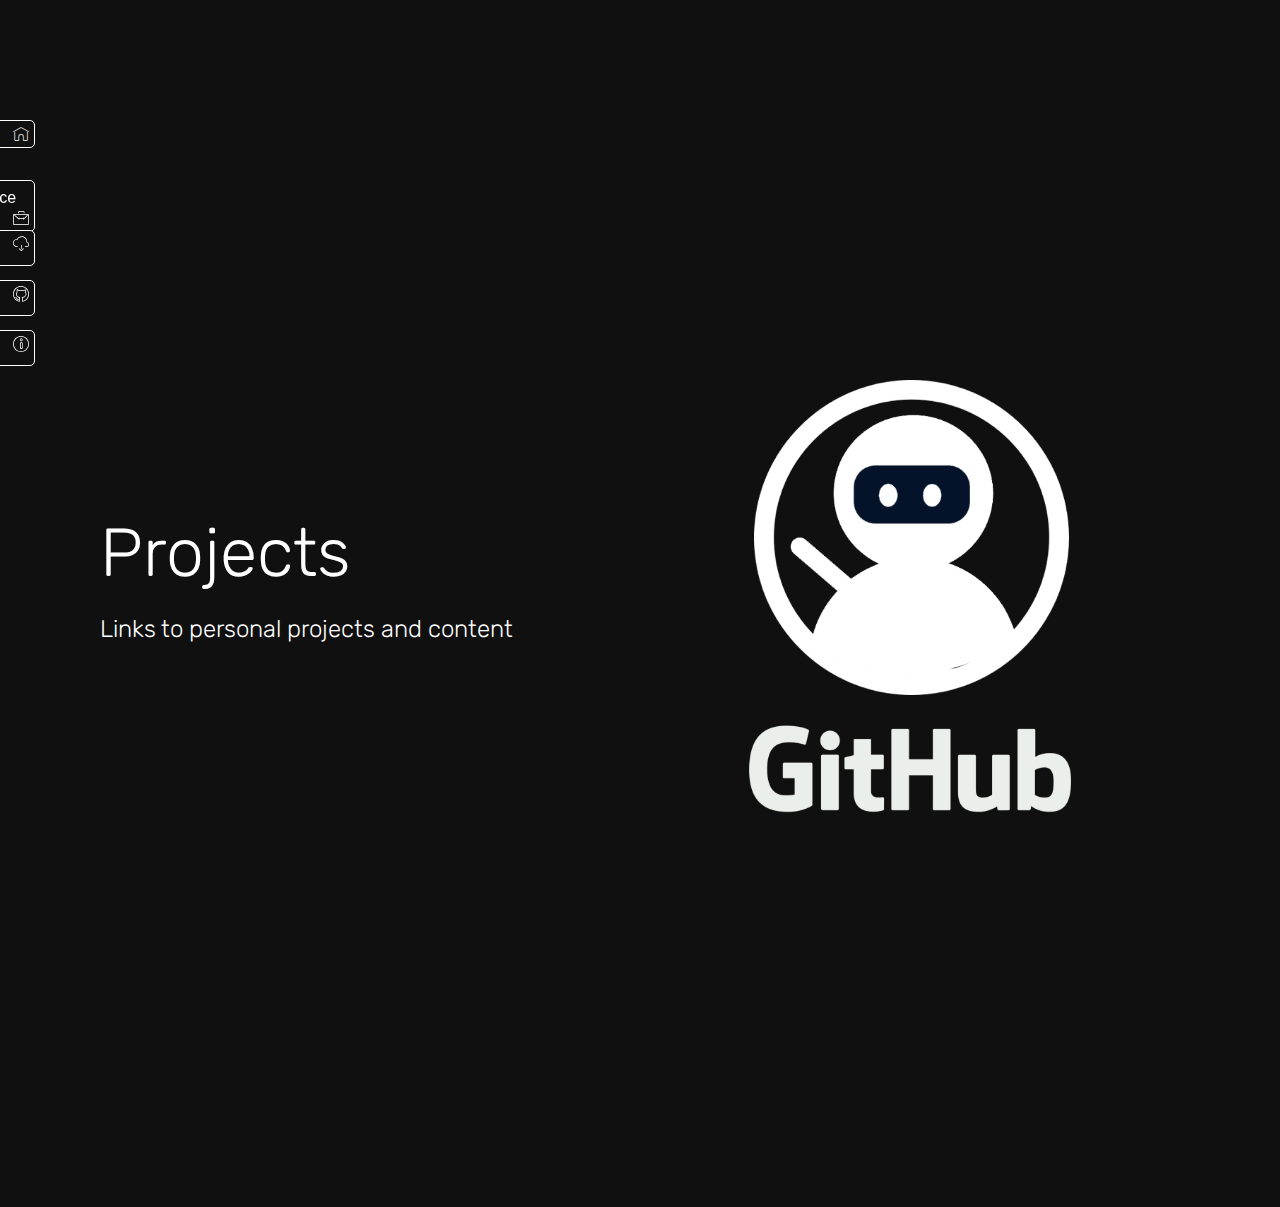
<file: index.html>
<!DOCTYPE html>
<html>
<head>
  <!-- Site made with Mobirise Website Builder v4.12.0, https://mobirise.com -->
  <meta charset="UTF-8">
  <meta http-equiv="X-UA-Compatible" content="IE=edge">
  <meta name="generator" content="Mobirise v4.12.0, mobirise.com">
  <meta name="viewport" content="width=device-width, initial-scale=1, minimum-scale=1">
  <link rel="shortcut icon" href="assets/images/logo4.png" type="image/x-icon">
  <meta name="description" content="">
  
  <title>Home</title>
  <link rel="stylesheet" href="assets/web/assets/mobirise-icons/mobirise-icons.css">
  <link rel="stylesheet" href="assets/bootstrap/css/bootstrap.min.css">
  <link rel="stylesheet" href="assets/bootstrap/css/bootstrap-grid.min.css">
  <link rel="stylesheet" href="assets/bootstrap/css/bootstrap-reboot.min.css">
  <link rel="stylesheet" href="assets/tether/tether.min.css">
  <link rel="stylesheet" href="assets/theme/css/style.css">
  <link rel="preload" as="style" href="assets/mobirise/css/mbr-additional.css"><link rel="stylesheet" href="assets/mobirise/css/mbr-additional.css" type="text/css">
  
  
  
</head>
<body>
  <section class="mbr-section" id="witsec-custom-html-block-2" data-rv-view="50" style="background-color: rgb(16, 16, 16);">
 
 <div class="witsec-custom-html-container elements-content" style="padding-top: 0rem; padding-bottom: 0rem;">
     
    <div class="mbr-section__container block" style="width: 100%;">	
	
	
	<meta name="viewport" content="width=device-width, initial-scale=1">
	<style>


			
	#mySidenav a {
	  position: absolute;
	  left: -70px;
	  transition: 0.3s;
	  padding: 5px;
	  width: 105px;
	  text-decoration: none;
	  font-family: arial;
	  font-size: 16px;
	  color: white;
	  border-radius: 0 5px 5px 0;
	  float: right;
		align-content: right;
	}

	#mySidenav a:hover {
	  left: 0;

	}

	#home {
	  top: 120px;
	  background-color: #101010;
	  border-style: solid;
		border-width: 1px;


	}

	#requests {
	  top: 180px;
	  background-color: #101010;
		border-style: solid;
			border-width: 1px;


	  
	}

	#download {
	  top: 230px;
	  background-color: #101010;
		border-style: solid;
			border-width: 1px;


	}

	#about {
	  top: 330px;
	  background-color: #101010;
		border-style: solid;
			border-width: 1px;
	}
	#schedule {
	  top: 280px;
	  background-color: #101010;
		border-style: solid;
			border-width: 1px;
	}

	#logo {
	  top: 260px;
	  width:250px;
		border-style: solid;
			border-width: 1px;}
			
	</style>


	<div id="mySidenav" class="sidenav">

	  <a href="https://www.pknw1.com" target="content" id="home"><span class="mbr-iconfont mbri-home" style="float:right"> </span></a>
	  <a href="https://requests.pknw1.co.uk" target="content" id="requests">Experience<span class="mbr-iconfont mbri-briefcase" style="float:right"></span></a>
	  <a href="https://download.pknw1.co.uk/files/" target="content" id="download">History<span class="mbr-iconfont mbri-download" style="float:right"></span> </a>
	  <a href="javascript:OpenModal('providers')" id="schedule">Projects<span class="mbr-iconfont mbri-github" style="float:right"></span> </a>
	  <a href="https://www.pknw1.com/about.html" target="content" id="about">About<span class="mbr-iconfont mbri-info" style="float:right"></span> </a>

	  <div class="mbr-section__container block" style="width: 100%;"><iframe src="https://pknw1.github.io/home.html" frameborder="0" scrolling="auto" style="width: 100%; height: 1200px" name="content"></iframe></div>

	</div>

	<div style="margin-left:0px">
	</div>
	   

</div>
 </div>

</section>


  <section class="engine"><a href="https://mobirise.info/q">responsive site templates</a></section><script src="assets/web/assets/jquery/jquery.min.js"></script>
  <script src="assets/popper/popper.min.js"></script>
  <script src="assets/bootstrap/js/bootstrap.min.js"></script>
  <script src="assets/tether/tether.min.js"></script>
  <script src="assets/smoothscroll/smooth-scroll.js"></script>
  <script src="assets/theme/js/script.js"></script>
  <script src="assets/witsec-mailform/witsec-mailform.js"></script>
  
  
</body>
</html>
</file>
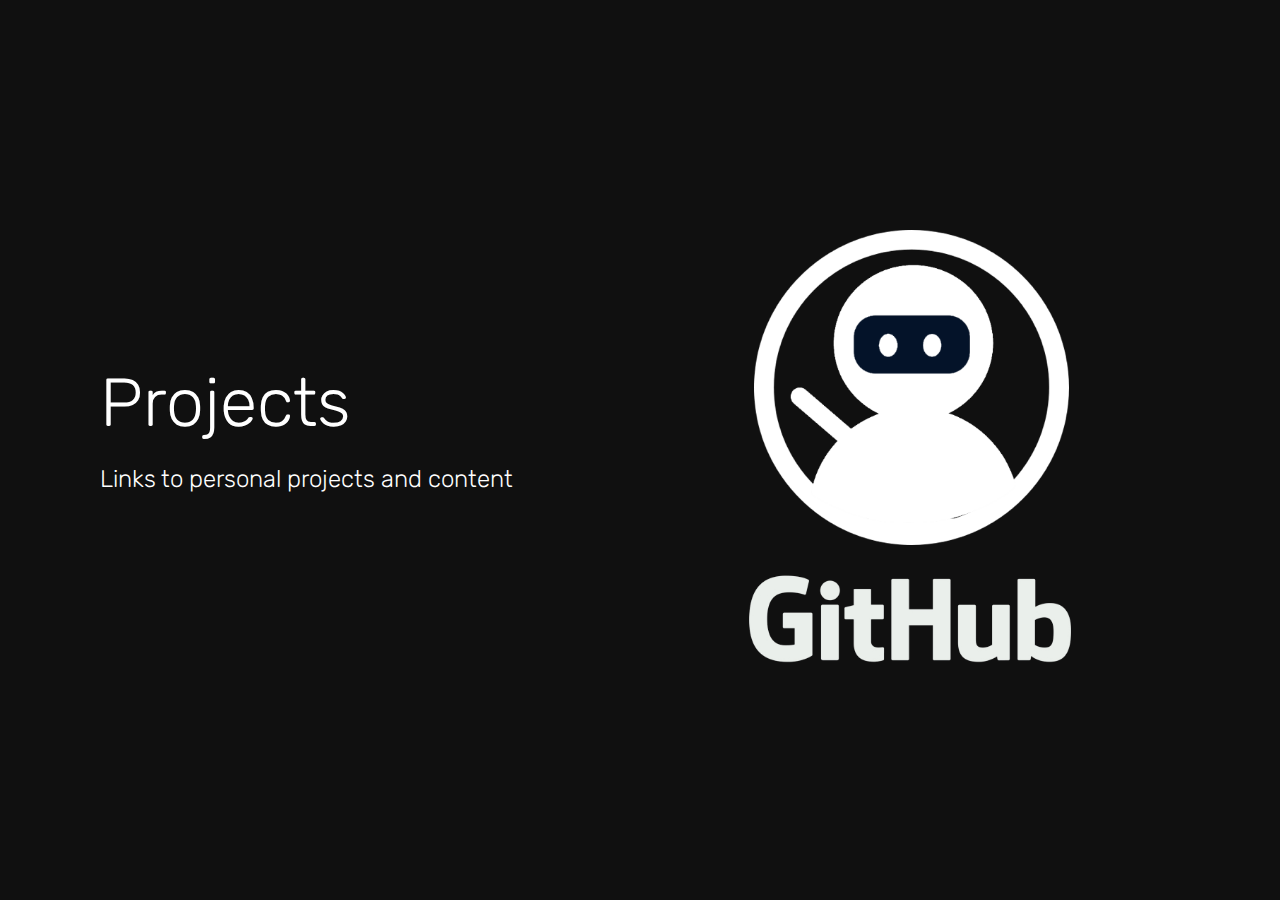
<file: home.html>
<!DOCTYPE html>
<html>
<head>
  <!-- Site made with Mobirise Website Builder v4.12.0, https://mobirise.com -->
  <meta charset="UTF-8">
  <meta http-equiv="X-UA-Compatible" content="IE=edge">
  <meta name="generator" content="Mobirise v4.12.0, mobirise.com">
  <meta name="viewport" content="width=device-width, initial-scale=1, minimum-scale=1">
  <link rel="shortcut icon" href="assets/images/logo4.png" type="image/x-icon">
  <meta name="description" content="">
  
  <title>Home</title>
  <link rel="stylesheet" href="assets/bootstrap/css/bootstrap.min.css">
  <link rel="stylesheet" href="assets/bootstrap/css/bootstrap-grid.min.css">
  <link rel="stylesheet" href="assets/bootstrap/css/bootstrap-reboot.min.css">
  <link rel="stylesheet" href="assets/tether/tether.min.css">
  <link rel="stylesheet" href="assets/theme/css/style.css">
  <link rel="preload" as="style" href="assets/mobirise/css/mbr-additional.css"><link rel="stylesheet" href="assets/mobirise/css/mbr-additional.css" type="text/css">
  
  
  
</head>
<body>
  <section class="cid-rTbEvu74gt mbr-fullscreen" id="design-block-3">
 
    
 
    
    <div class="container">
        <div class="media-container-row d-flex align-items-center">
            <div class="mbr-white col-12 col-lg-6 text-center text-lg-left py-5">
                <h1 class="mbr-section-title pb-2 mbr-fonts-style display-1">Projects<br></h1>
                <p class="mbr-text pb-4 mbr-fonts-style wrapper display-5">
                    Links to personal projects and content</p>
                
            </div>
            <div class="col-8 col-lg-5 mx-auto py-5">
                <img src="assets/images/ninja-1.png" class="img-fluid" alt="" title="">
            </div>
        </div>
    </div>
    
</section>


  <section class="engine"><a href="https://mobirise.info/v">html templates</a></section><script src="assets/web/assets/jquery/jquery.min.js"></script>
  <script src="assets/popper/popper.min.js"></script>
  <script src="assets/bootstrap/js/bootstrap.min.js"></script>
  <script src="assets/tether/tether.min.js"></script>
  <script src="assets/smoothscroll/smooth-scroll.js"></script>
  <script src="assets/theme/js/script.js"></script>
  <script src="assets/witsec-mailform/witsec-mailform.js"></script>
  
  
</body>
</html>
</file>
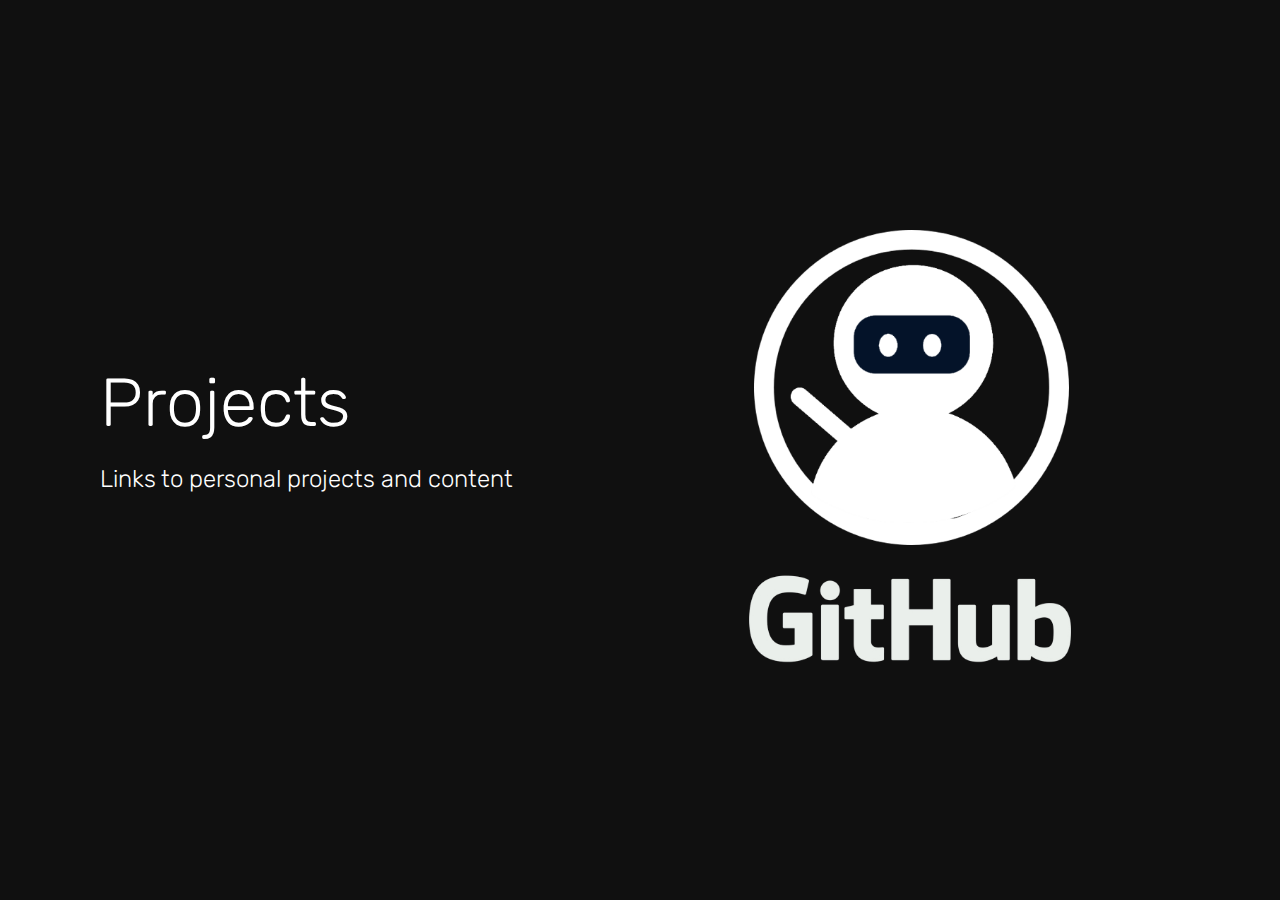
<file: Intro.html>
<!DOCTYPE html>
<html>
<head>
  <!-- Site made with Mobirise Website Builder v4.12.0, https://mobirise.com -->
  <meta charset="UTF-8">
  <meta http-equiv="X-UA-Compatible" content="IE=edge">
  <meta name="generator" content="Mobirise v4.12.0, mobirise.com">
  <meta name="viewport" content="width=device-width, initial-scale=1, minimum-scale=1">
  <link rel="shortcut icon" href="assets/images/logo4.png" type="image/x-icon">
  <meta name="description" content="">
  
  <title>Intro</title>
  <link rel="stylesheet" href="assets/bootstrap/css/bootstrap.min.css">
  <link rel="stylesheet" href="assets/bootstrap/css/bootstrap-grid.min.css">
  <link rel="stylesheet" href="assets/bootstrap/css/bootstrap-reboot.min.css">
  <link rel="stylesheet" href="assets/tether/tether.min.css">
  <link rel="stylesheet" href="assets/theme/css/style.css">
  <link rel="preload" as="style" href="assets/mobirise/css/mbr-additional.css"><link rel="stylesheet" href="assets/mobirise/css/mbr-additional.css" type="text/css">
  
  
  
</head>
<body>
  <section class="cid-rTbz1j8v3A mbr-fullscreen" id="design-block-1">
 
    
 
    
    <div class="container">
        <div class="media-container-row d-flex align-items-center">
            <div class="mbr-white col-12 col-lg-6 text-center text-lg-left py-5">
                <h1 class="mbr-section-title pb-2 mbr-fonts-style display-1">Projects<br></h1>
                <p class="mbr-text pb-4 mbr-fonts-style wrapper display-5">
                    Links to personal projects and content</p>
                
            </div>
            <div class="col-8 col-lg-5 mx-auto py-5">
                <img src="assets/images/ninja-1.png" class="img-fluid" alt="" title="">
            </div>
        </div>
    </div>
    
</section>


  <section class="engine"><a href="https://mobirise.info/s">bootstrap theme</a></section><script src="assets/web/assets/jquery/jquery.min.js"></script>
  <script src="assets/popper/popper.min.js"></script>
  <script src="assets/bootstrap/js/bootstrap.min.js"></script>
  <script src="assets/tether/tether.min.js"></script>
  <script src="assets/smoothscroll/smooth-scroll.js"></script>
  <script src="assets/theme/js/script.js"></script>
  <script src="assets/witsec-mailform/witsec-mailform.js"></script>
  
  
</body>
</html>
</file>
<file: assets/web/assets/mobirise-icons/mobirise-icons.css>
@font-face {
  font-family: 'MobiriseIcons';
  src:  url('mobirise-icons.eot?spat4u');
  src:  url('mobirise-icons.eot?spat4u#iefix') format('embedded-opentype'),
    url('mobirise-icons.ttf?spat4u') format('truetype'),
    url('mobirise-icons.woff?spat4u') format('woff'),
    url('mobirise-icons.svg?spat4u#MobiriseIcons') format('svg');
  font-weight: normal;
  font-style: normal;
  font-display: swap;
}

[class^="mbri-"], [class*=" mbri-"] {
  /* use !important to prevent issues with browser extensions that change fonts */
  font-family: MobiriseIcons !important;
  speak: none;
  font-style: normal;
  font-weight: normal;
  font-variant: normal;
  text-transform: none;
  line-height: 1;

  /* Better Font Rendering =========== */
  -webkit-font-smoothing: antialiased;
  -moz-osx-font-smoothing: grayscale;
}

.mbri-add-submenu:before {
  content: "\e900";
}
.mbri-alert:before {
  content: "\e901";
}
.mbri-align-center:before {
  content: "\e902";
}
.mbri-align-justify:before {
  content: "\e903";
}
.mbri-align-left:before {
  content: "\e904";
}
.mbri-align-right:before {
  content: "\e905";
}
.mbri-android:before {
  content: "\e906";
}
.mbri-apple:before {
  content: "\e907";
}
.mbri-arrow-down:before {
  content: "\e908";
}
.mbri-arrow-next:before {
  content: "\e909";
}
.mbri-arrow-prev:before {
  content: "\e90a";
}
.mbri-arrow-up:before {
  content: "\e90b";
}
.mbri-bold:before {
  content: "\e90c";
}
.mbri-bookmark:before {
  content: "\e90d";
}
.mbri-bootstrap:before {
  content: "\e90e";
}
.mbri-briefcase:before {
  content: "\e90f";
}
.mbri-browse:before {
  content: "\e910";
}
.mbri-bulleted-list:before {
  content: "\e911";
}
.mbri-calendar:before {
  content: "\e912";
}
.mbri-camera:before {
  content: "\e913";
}
.mbri-cart-add:before {
  content: "\e914";
}
.mbri-cart-full:before {
  content: "\e915";
}
.mbri-cash:before {
  content: "\e916";
}
.mbri-change-style:before {
  content: "\e917";
}
.mbri-chat:before {
  content: "\e918";
}
.mbri-clock:before {
  content: "\e919";
}
.mbri-close:before {
  content: "\e91a";
}
.mbri-cloud:before {
  content: "\e91b";
}
.mbri-code:before {
  content: "\e91c";
}
.mbri-contact-form:before {
  content: "\e91d";
}
.mbri-credit-card:before {
  content: "\e91e";
}
.mbri-cursor-click:before {
  content: "\e91f";
}
.mbri-cust-feedback:before {
  content: "\e920";
}
.mbri-database:before {
  content: "\e921";
}
.mbri-delivery:before {
  content: "\e922";
}
.mbri-desktop:before {
  content: "\e923";
}
.mbri-devices:before {
  content: "\e924";
}
.mbri-down:before {
  content: "\e925";
}
.mbri-download:before {
  content: "\e989";
}
.mbri-drag-n-drop:before {
  content: "\e927";
}
.mbri-drag-n-drop2:before {
  content: "\e928";
}
.mbri-edit:before {
  content: "\e929";
}
.mbri-edit2:before {
  content: "\e92a";
}
.mbri-error:before {
  content: "\e92b";
}
.mbri-extension:before {
  content: "\e92c";
}
.mbri-features:before {
  content: "\e92d";
}
.mbri-file:before {
  content: "\e92e";
}
.mbri-flag:before {
  content: "\e92f";
}
.mbri-folder:before {
  content: "\e930";
}
.mbri-gift:before {
  content: "\e931";
}
.mbri-github:before {
  content: "\e932";
}
.mbri-globe:before {
  content: "\e933";
}
.mbri-globe-2:before {
  content: "\e934";
}
.mbri-growing-chart:before {
  content: "\e935";
}
.mbri-hearth:before {
  content: "\e936";
}
.mbri-help:before {
  content: "\e937";
}
.mbri-home:before {
  content: "\e938";
}
.mbri-hot-cup:before {
  content: "\e939";
}
.mbri-idea:before {
  content: "\e93a";
}
.mbri-image-gallery:before {
  content: "\e93b";
}
.mbri-image-slider:before {
  content: "\e93c";
}
.mbri-info:before {
  content: "\e93d";
}
.mbri-italic:before {
  content: "\e93e";
}
.mbri-key:before {
  content: "\e93f";
}
.mbri-laptop:before {
  content: "\e940";
}
.mbri-layers:before {
  content: "\e941";
}
.mbri-left-right:before {
  content: "\e942";
}
.mbri-left:before {
  content: "\e943";
}
.mbri-letter:before {
  content: "\e944";
}
.mbri-like:before {
  content: "\e945";
}
.mbri-link:before {
  content: "\e946";
}
.mbri-lock:before {
  content: "\e947";
}
.mbri-login:before {
  content: "\e948";
}
.mbri-logout:before {
  content: "\e949";
}
.mbri-magic-stick:before {
  content: "\e94a";
}
.mbri-map-pin:before {
  content: "\e94b";
}
.mbri-menu:before {
  content: "\e94c";
}
.mbri-mobile:before {
  content: "\e94d";
}
.mbri-mobile2:before {
  content: "\e94e";
}
.mbri-mobirise:before {
  content: "\e94f";
}
.mbri-more-horizontal:before {
  content: "\e950";
}
.mbri-more-vertical:before {
  content: "\e951";
}
.mbri-music:before {
  content: "\e952";
}
.mbri-new-file:before {
  content: "\e953";
}
.mbri-numbered-list:before {
  content: "\e954";
}
.mbri-opened-folder:before {
  content: "\e955";
}
.mbri-pages:before {
  content: "\e956";
}
.mbri-paper-plane:before {
  content: "\e957";
}
.mbri-paperclip:before {
  content: "\e958";
}
.mbri-photo:before {
  content: "\e959";
}
.mbri-photos:before {
  content: "\e95a";
}
.mbri-pin:before {
  content: "\e95b";
}
.mbri-play:before {
  content: "\e95c";
}
.mbri-plus:before {
  content: "\e95d";
}
.mbri-preview:before {
  content: "\e95e";
}
.mbri-print:before {
  content: "\e95f";
}
.mbri-protect:before {
  content: "\e960";
}
.mbri-question:before {
  content: "\e961";
}
.mbri-quote-left:before {
  content: "\e962";
}
.mbri-quote-right:before {
  content: "\e963";
}
.mbri-refresh:before {
  content: "\e964";
}
.mbri-responsive:before {
  content: "\e965";
}
.mbri-right:before {
  content: "\e966";
}
.mbri-rocket:before {
  content: "\e967";
}
.mbri-sad-face:before {
  content: "\e968";
}
.mbri-sale:before {
  content: "\e969";
}
.mbri-save:before {
  content: "\e96a";
}
.mbri-search:before {
  content: "\e96b";
}
.mbri-setting:before {
  content: "\e96c";
}
.mbri-setting2:before {
  content: "\e96d";
}
.mbri-setting3:before {
  content: "\e96e";
}
.mbri-share:before {
  content: "\e96f";
}
.mbri-shopping-bag:before {
  content: "\e970";
}
.mbri-shopping-basket:before {
  content: "\e971";
}
.mbri-shopping-cart:before {
  content: "\e972";
}
.mbri-sites:before {
  content: "\e973";
}
.mbri-smile-face:before {
  content: "\e974";
}
.mbri-speed:before {
  content: "\e975";
}
.mbri-star:before {
  content: "\e976";
}
.mbri-success:before {
  content: "\e977";
}
.mbri-sun:before {
  content: "\e978";
}
.mbri-sun2:before {
  content: "\e979";
}
.mbri-tablet:before {
  content: "\e97a";
}
.mbri-tablet-vertical:before {
  content: "\e97b";
}
.mbri-target:before {
  content: "\e97c";
}
.mbri-timer:before {
  content: "\e97d";
}
.mbri-to-ftp:before {
  content: "\e97e";
}
.mbri-to-local-drive:before {
  content: "\e97f";
}
.mbri-touch-swipe:before {
  content: "\e980";
}
.mbri-touch:before {
  content: "\e981";
}
.mbri-trash:before {
  content: "\e982";
}
.mbri-underline:before {
  content: "\e983";
}
.mbri-unlink:before {
  content: "\e984";
}
.mbri-unlock:before {
  content: "\e985";
}
.mbri-up-down:before {
  content: "\e986";
}
.mbri-up:before {
  content: "\e987";
}
.mbri-update:before {
  content: "\e988";
}
.mbri-upload:before {
 content: "\e926"; 
}
.mbri-user:before {
  content: "\e98a";
}
.mbri-user2:before {
  content: "\e98b";
}
.mbri-users:before {
  content: "\e98c";
}
.mbri-video:before {
  content: "\e98d";
}
.mbri-video-play:before {
  content: "\e98e";
}
.mbri-watch:before {
  content: "\e98f";
}
.mbri-website-theme:before {
  content: "\e990";
}
.mbri-wifi:before {
  content: "\e991";
}
.mbri-windows:before {
  content: "\e992";
}
.mbri-zoom-out:before {
  content: "\e993";
}
.mbri-redo:before {
  content: "\e994";
}
.mbri-undo:before {
  content: "\e995";
}
</file>
<file: assets/theme/css/style.css>
/*!
 * Mobirise v4 theme (https://mobirise.com/)
 * Copyright 2017 Mobirise
 */
section {
  background-color: #eeeeee; }

body {
  font-style: normal;
  line-height: 1.5; }

section,
.container,
.container-fluid {
  position: relative;
  word-wrap: break-word; }

a.mbr-iconfont:hover {
  text-decoration: none; }

.article .lead p,
.article .lead ul,
.article .lead ol,
.article .lead pre,
.article .lead blockquote {
  margin-bottom: 0; }

ul,
ol,
pre,
blockquote {
  margin-bottom: 2.3125rem; }

pre {
  background: #f4f4f4;
  padding: 10px 24px;
  white-space: pre-wrap; }

.inactive {
  -webkit-user-select: none;
  -moz-user-select: none;
  -ms-user-select: none;
  user-select: none;
  pointer-events: none;
  -webkit-user-drag: none;
  user-drag: none; }

.mbr-section__comments .row {
  justify-content: center;
  -webkit-justify-content: center; }

a {
  font-style: normal;
  font-weight: 400;
  cursor: pointer; }
  a, a:hover {
    text-decoration: none; }

figure {
  margin-bottom: 0; }

body {
  color: #232323; }

h1,
h2,
h3,
h4,
h5,
h6,
.h1,
.h2,
.h3,
.h4,
.h5,
.h6,
.display-1,
.display-2,
.display-3,
.display-4 {
  line-height: 1;
  word-break: break-word;
  word-wrap: break-word; }

.mbr-section-title {
  font-style: normal;
  line-height: 1.2; }

.mbr-section-subtitle {
  line-height: 1.3; }

.mbr-text {
  font-style: normal;
  line-height: 1.6; }

b,
strong {
  font-weight: bold; }

blockquote {
  padding: 10px 0 10px 20px;
  position: relative;
  border-left: 2px solid;
  border-color: #ff3366; }

input:-webkit-autofill, input:-webkit-autofill:hover, input:-webkit-autofill:focus, input:-webkit-autofill:active {
  transition-delay: 9999s;
  transition-property: background-color, color; }

textarea[type='hidden'] {
  display: none; }

body {
  position: relative; }

section {
  background-position: 50% 50%;
  background-repeat: no-repeat;
  background-size: cover; }
  section .mbr-background-video,
  section .mbr-background-video-preview {
    position: absolute;
    bottom: 0;
    left: 0;
    right: 0;
    top: 0; }

.hidden {
  visibility: hidden; }

.mbr-z-index20 {
  z-index: 20; }

/*! Base colors */
.mbr-white {
  color: #ffffff; }

.mbr-black {
  color: #000000; }

.mbr-bg-white {
  background-color: #ffffff; }

.mbr-bg-black {
  background-color: #000000; }

/*! Text-aligns */
.align-left {
  text-align: left; }

.align-center {
  text-align: center; }

.align-right {
  text-align: right; }

@media (max-width: 767px) {
  .align-left,
  .align-center,
  .align-right,
  .mbr-section-btn,
  .mbr-section-title {
    text-align: center; } }
/*! Font-weight  */
.mbr-light {
  font-weight: 300; }

.mbr-regular {
  font-weight: 400; }

.mbr-semibold {
  font-weight: 500; }

.mbr-bold {
  font-weight: 700; }

/*! Media  */
.media-size-item {
  -webkit-flex: 1 1 auto;
  -moz-flex: 1 1 auto;
  -ms-flex: 1 1 auto;
  -o-flex: 1 1 auto;
  flex: 1 1 auto; }

.media-content {
  -webkit-flex-basis: 100%;
  flex-basis: 100%; }

.media-container-row {
  display: -ms-flexbox;
  display: -webkit-flex;
  display: flex;
  -webkit-flex-direction: row;
  -ms-flex-direction: row;
  flex-direction: row;
  -webkit-flex-wrap: wrap;
  -ms-flex-wrap: wrap;
  flex-wrap: wrap;
  -webkit-justify-content: center;
  -ms-flex-pack: center;
  justify-content: center;
  -webkit-align-content: center;
  -ms-flex-line-pack: center;
  align-content: center;
  -webkit-align-items: start;
  -ms-flex-align: start;
  align-items: start; }
  .media-container-row .media-size-item {
    width: 400px; }

.media-container-column {
  display: -ms-flexbox;
  display: -webkit-flex;
  display: flex;
  -webkit-flex-direction: column;
  -ms-flex-direction: column;
  flex-direction: column;
  -webkit-flex-wrap: wrap;
  -ms-flex-wrap: wrap;
  flex-wrap: wrap;
  -webkit-justify-content: center;
  -ms-flex-pack: center;
  justify-content: center;
  -webkit-align-content: center;
  -ms-flex-line-pack: center;
  align-content: center;
  -webkit-align-items: stretch;
  -ms-flex-align: stretch;
  align-items: stretch; }
  .media-container-column > * {
    width: 100%; }

@media (min-width: 992px) {
  .media-container-row {
    -webkit-flex-wrap: nowrap;
    -ms-flex-wrap: nowrap;
    flex-wrap: nowrap; } }
figure {
  overflow: hidden; }

figure[mbr-media-size] {
  transition: width 0.1s; }

.mbr-figure img,
.mbr-figure iframe {
  display: block;
  width: 100%; }

.card {
  background-color: transparent;
  border: none; }

.card-box {
  width: 100%; }

.card-img {
  text-align: center;
  flex-shrink: 0;
  -webkit-flex-shrink: 0; }

.media {
  max-width: 100%;
  margin: 0 auto; }

.mbr-figure {
  -ms-flex-item-align: center;
  -ms-grid-row-align: center;
  -webkit-align-self: center;
  align-self: center; }

.media-container > div {
  max-width: 100%; }

.mbr-figure img,
.card-img img {
  width: 100%; }

@media (max-width: 991px) {
  .media-size-item {
    width: auto !important; }

  .media {
    width: auto; }

  .mbr-figure {
    width: 100% !important; } }
/*! Buttons */
.btn {
  font-weight: 500;
  border-width: 2px;
  font-style: normal;
  letter-spacing: 1px;
  margin: .4rem .8rem;
  white-space: normal;
  -webkit-transition: all .3s ease-in-out;
  -moz-transition: all .3s ease-in-out;
  transition: all .3s ease-in-out;
  display: inline-flex;
  align-items: center;
  justify-content: center;
  word-break: break-word;
  -webkit-align-items: center;
  -webkit-justify-content: center;
  display: -webkit-inline-flex; }

.btn-sm {
  font-weight: 500;
  letter-spacing: 1px;
  -webkit-transition: all .3s ease-in-out;
  -moz-transition: all .3s ease-in-out;
  transition: all .3s ease-in-out; }

.btn-md {
  font-weight: 500;
  letter-spacing: 1px;
  margin: .4rem .8rem !important;
  -webkit-transition: all .3s ease-in-out;
  -moz-transition: all .3s ease-in-out;
  transition: all .3s ease-in-out; }

.btn-lg {
  font-weight: 500;
  letter-spacing: 1px;
  margin: .4rem .8rem !important;
  -webkit-transition: all .3s ease-in-out;
  -moz-transition: all .3s ease-in-out;
  transition: all .3s ease-in-out; }

.mbr-section-btn {
  margin-left: -0.25rem;
  margin-right: -0.25rem;
  font-size: 0; }

nav .mbr-section-btn {
  margin-left: 0rem;
  margin-right: 0rem; }

.btn-form {
  border-radius: 0; }
  .btn-form:hover {
    cursor: pointer; }

/*! Btn icon margin */
.btn .mbr-iconfont,
.btn.btn-sm .mbr-iconfont {
  cursor: pointer;
  margin-right: 0.5rem; }

.btn.btn-md .mbr-iconfont,
.btn.btn-md .mbr-iconfont {
  margin-right: 0.8rem; }

.mbr-regular {
  font-weight: 400; }

.mbr-semibold {
  font-weight: 500; }

.mbr-bold {
  font-weight: 700; }

[type='submit'] {
  -webkit-appearance: none; }

/*! Full-screen */
.mbr-fullscreen .mbr-overlay {
  min-height: 100vh; }

.mbr-fullscreen {
  display: flex;
  display: -webkit-flex;
  display: -moz-flex;
  display: -ms-flex;
  display: -o-flex;
  align-items: center;
  -webkit-align-items: center;
  min-height: 100vh;
  padding-top: 3rem;
  padding-bottom: 3rem; }

/*! Map */
.map {
  height: 25rem;
  position: relative; }
  .map iframe {
    width: 100%;
    height: 100%; }

.mbr-overlay {
  background-color: #000;
  bottom: 0;
  left: 0;
  opacity: .5;
  position: absolute;
  right: 0;
  top: 0;
  z-index: 0;
  pointer-events: none; }

/* Form */
blockquote {
  font-style: italic;
  padding: 10px 0 10px 20px;
  font-size: 1.09rem;
  position: relative;
  border-width: 3px; }

.form-control {
  background-color: #f5f5f5;
  box-shadow: none;
  color: #565656;
  line-height: 1.43;
  min-height: 3.5em;
  padding: 1.07em .5em; }
  .form-control, .form-control:focus {
    border: 1px solid #e8e8e8; }
  .form-active .form-control:invalid {
    border-color: red; }

.form-control-label {
  position: relative;
  cursor: pointer;
  margin-bottom: .357em;
  padding: 0; }

.alert {
  color: #ffffff;
  border-radius: 0;
  border: 0;
  font-size: .875rem;
  line-height: 1.5;
  margin-bottom: 1.875rem;
  padding: 1.25rem;
  position: relative; }
  .alert.alert-form::after {
    background-color: inherit;
    bottom: -7px;
    content: "";
    display: block;
    height: 14px;
    left: 50%;
    margin-left: -7px;
    position: absolute;
    transform: rotate(45deg);
    width: 14px;
    -webkit-transform: rotate(45deg); }

.form-asterisk {
  font-family: initial;
  position: absolute;
  top: -2px;
  font-weight: normal; }

/*! Scroll to top arrow */
#scrollToTop a i:before {
  content: '';
  position: absolute;
  height: 40%;
  top: 25%;
  background: #fff;
  width: 2px;
  left: calc(50% - 1px); }
#scrollToTop a i:after {
  content: '';
  position: absolute;
  display: block;
  border-top: 2px solid #fff;
  border-right: 2px solid #fff;
  width: 40%;
  height: 40%;
  left: 30%;
  bottom: 30%;
  transform: rotate(135deg);
  -webkit-transform: rotate(135deg); }

.mbr-arrow-up {
  bottom: 25px;
  right: 90px;
  position: fixed;
  text-align: right;
  z-index: 5000;
  color: #ffffff;
  font-size: 32px;
  transform: rotate(180deg);
  -webkit-transform: rotate(180deg); }

.mbr-arrow-up a {
  background: rgba(0, 0, 0, 0.2);
  border-radius: 3px;
  color: #fff;
  display: inline-block;
  height: 60px;
  width: 60px;
  outline-style: none !important;
  position: relative;
  text-decoration: none;
  transition: all 0.3s ease-in-out;
  cursor: pointer;
  text-align: center; }
  .mbr-arrow-up a:hover {
    background-color: rgba(0, 0, 0, 0.4); }
  .mbr-arrow-up a i {
    line-height: 60px; }

.mbr-arrow-up-icon {
  display: block;
  color: #fff; }

.mbr-arrow-up-icon::before {
  content: '\203a';
  display: inline-block;
  font-family: serif;
  font-size: 32px;
  line-height: 1;
  font-style: normal;
  position: relative;
  top: 6px;
  left: -4px;
  -webkit-transform: rotate(-90deg);
  transform: rotate(-90deg); }

/*! Arrow Down */
.mbr-arrow {
  position: absolute;
  bottom: 45px;
  left: 50%;
  width: 60px;
  height: 60px;
  cursor: pointer;
  background-color: rgba(80, 80, 80, 0.5);
  border-radius: 50%;
  -webkit-transform: translateX(-50%);
  transform: translateX(-50%); }
  .mbr-arrow > a {
    display: inline-block;
    text-decoration: none;
    outline-style: none;
    -webkit-animation: arrowdown 1.7s ease-in-out infinite;
    animation: arrowdown 1.7s ease-in-out infinite; }
    .mbr-arrow > a > i {
      position: absolute;
      top: -2px;
      left: 15px;
      font-size: 2rem; }

@keyframes arrowdown {
  0% {
    transform: translateY(0px);
    -webkit-transform: translateY(0px); }
  50% {
    transform: translateY(-5px);
    -webkit-transform: translateY(-5px); }
  100% {
    transform: translateY(0px);
    -webkit-transform: translateY(0px); } }
@-webkit-keyframes arrowdown {
  0% {
    transform: translateY(0px);
    -webkit-transform: translateY(0px); }
  50% {
    transform: translateY(-5px);
    -webkit-transform: translateY(-5px); }
  100% {
    transform: translateY(0px);
    -webkit-transform: translateY(0px); } }
@media (max-width: 500px) {
  .mbr-arrow-up {
    left: 50%;
    right: auto;
    transform: translateX(-50%) rotate(180deg);
    -webkit-transform: translateX(-50%) rotate(180deg); } }
/*Gradients animation*/
@keyframes gradient-animation {
  from {
    background-position: 0% 100%;
    animation-timing-function: ease-in-out; }
  to {
    background-position: 100% 0%;
    animation-timing-function: ease-in-out; } }
@-webkit-keyframes gradient-animation {
  from {
    background-position: 0% 100%;
    animation-timing-function: ease-in-out; }
  to {
    background-position: 100% 0%;
    animation-timing-function: ease-in-out; } }
.bg-gradient {
  background-size: 200% 200%;
  animation: gradient-animation 5s infinite alternate;
  -webkit-animation: gradient-animation 5s infinite alternate; }

.menu .navbar-brand {
  display: -webkit-flex; }
  .menu .navbar-brand span {
    display: flex;
    display: -webkit-flex; }
  .menu .navbar-brand .navbar-caption-wrap {
    display: -webkit-flex; }
  .menu .navbar-brand .navbar-logo img {
    display: -webkit-flex; }
@media (min-width: 768px) and (max-width: 1023px) {
  .menu .navbar-toggleable-sm .navbar-nav {
    display: -webkit-box;
    display: -webkit-flex;
    display: -ms-flexbox; } }
@media (max-width: 1023px) {
  .menu .navbar-collapse {
    max-height: 93.5vh; }
    .menu .navbar-collapse.show {
      overflow: auto; } }
@media (min-width: 1024px) {
  .menu .navbar-nav.nav-dropdown {
    display: -webkit-flex; }
  .menu .navbar-toggleable-sm .navbar-collapse {
    display: -webkit-flex !important; }
  .menu .collapsed .navbar-collapse {
    max-height: 93.5vh; }
    .menu .collapsed .navbar-collapse.show {
      overflow: auto; } }
@media (max-width: 767px) {
  .menu .navbar-collapse {
    max-height: 80vh; } }

/* Others*/
.note-check a[data-value=Rubik] {
  font-style: normal; }

.mbr-arrow a {
  color: #ffffff; }

@media (max-width: 767px) {
  .mbr-arrow {
    display: none; } }
.navbar {
  display: -webkit-flex;
  -webkit-flex-wrap: wrap;
  -webkit-align-items: center;
  -webkit-justify-content: space-between; }

.navbar-collapse {
  -webkit-flex-basis: 100%;
  -webkit-flex-grow: 1;
  -webkit-align-items: center; }

.nav-dropdown .link {
  padding: 0.667em 1.667em !important;
  margin: 0 !important; }

.nav {
  display: -webkit-flex;
  -webkit-flex-wrap: wrap; }

.row {
  display: -webkit-flex;
  -webkit-flex-wrap: wrap; }

.justify-content-center {
  -webkit-justify-content: center; }

.form-inline {
  display: -webkit-flex;
  -webkit-flex-flow: row wrap;
  -webkit-align-items: center; }

.card-wrapper {
  -webkit-flex: 1; }

.carousel-control {
  z-index: 10;
  display: -webkit-flex;
  -webkit-align-items: center;
  -webkit-justify-content: center; }

.carousel-controls {
  display: -webkit-flex; }

.media {
  display: -webkit-flex; }

.form-group:focus {
  outline: none; }

.jq-selectbox__select {
  padding: 1.07em 0.5em;
  position: absolute;
  top: 0;
  left: 0;
  width: 100%; }

.jq-selectbox__dropdown {
  position: absolute;
  top: 100% !important;
  left: 0 !important;
  width: 100% !important; }

.jq-selectbox__trigger-arrow {
  transform: translateY(-50%); }

.jq-selectbox li {
  padding: 1.07em 0.5em; }

input[type='range'] {
  padding-left: 0 !important;
  padding-right: 0 !important; }

.modal-dialog,
.modal-content {
  height: 100%; }

.modal-dialog .carousel-inner {
  height: calc(100vh - 1.75rem); }
  @media (max-width: 575px) {
    .modal-dialog .carousel-inner {
      height: calc(100vh - 1rem); } }

.carousel-item {
  text-align: center; }

.carousel-item img {
  margin: auto; }

.navbar-toggler {
  -webkit-align-self: flex-start;
  -ms-flex-item-align: start;
  align-self: flex-start;
  padding: 0.25rem 0.75rem;
  font-size: 1.25rem;
  line-height: 1;
  background: transparent;
  border: 1px solid transparent;
  -webkit-border-radius: 0.25rem;
  border-radius: 0.25rem; }

.navbar-toggler:focus,
.navbar-toggler:hover {
  text-decoration: none; }

.navbar-toggler-icon {
  display: inline-block;
  width: 1.5em;
  height: 1.5em;
  vertical-align: middle;
  content: '';
  background: no-repeat center center;
  -webkit-background-size: 100% 100%;
  -o-background-size: 100% 100%;
  background-size: 100% 100%; }

.navbar-toggler-left {
  position: absolute;
  left: 1rem; }

.navbar-toggler-right {
  position: absolute;
  right: 1rem; }

@media (max-width: 575px) {
  .navbar-toggleable .navbar-nav .dropdown-menu {
    position: static;
    float: none; }

  .navbar-toggleable > .container {
    padding-right: 0;
    padding-left: 0; } }
@media (min-width: 576px) {
  .navbar-toggleable {
    -webkit-box-orient: horizontal;
    -webkit-box-direction: normal;
    -webkit-flex-direction: row;
    -ms-flex-direction: row;
    flex-direction: row;
    -webkit-flex-wrap: nowrap;
    -ms-flex-wrap: nowrap;
    flex-wrap: nowrap;
    -webkit-box-align: center;
    -webkit-align-items: center;
    -ms-flex-align: center;
    align-items: center; }

  .navbar-toggleable .navbar-nav {
    -webkit-box-orient: horizontal;
    -webkit-box-direction: normal;
    -webkit-flex-direction: row;
    -ms-flex-direction: row;
    flex-direction: row; }

  .navbar-toggleable .navbar-nav .nav-link {
    padding-right: 0.5rem;
    padding-left: 0.5rem; }

  .navbar-toggleable > .container {
    display: -webkit-box;
    display: -webkit-flex;
    display: -ms-flexbox;
    display: flex;
    -webkit-flex-wrap: nowrap;
    -ms-flex-wrap: nowrap;
    flex-wrap: nowrap;
    -webkit-box-align: center;
    -webkit-align-items: center;
    -ms-flex-align: center;
    align-items: center; }

  .navbar-toggleable .navbar-collapse {
    display: -webkit-box !important;
    display: -webkit-flex !important;
    display: -ms-flexbox !important;
    display: flex !important;
    width: 100%; }

  .navbar-toggleable .navbar-toggler {
    display: none; } }
@media (max-width: 767px) {
  .navbar-toggleable-sm .navbar-nav .dropdown-menu {
    position: static;
    float: none; }

  .navbar-toggleable-sm > .container {
    padding-right: 0;
    padding-left: 0; } }
@media (min-width: 768px) {
  .navbar-toggleable-sm {
    -webkit-box-orient: horizontal;
    -webkit-box-direction: normal;
    -webkit-flex-direction: row;
    -ms-flex-direction: row;
    flex-direction: row;
    -webkit-flex-wrap: nowrap;
    -ms-flex-wrap: nowrap;
    flex-wrap: nowrap;
    -webkit-box-align: center;
    -webkit-align-items: center;
    -ms-flex-align: center;
    align-items: center; }

  .navbar-toggleable-sm .navbar-nav {
    -webkit-box-orient: horizontal;
    -webkit-box-direction: normal;
    -webkit-flex-direction: row;
    -ms-flex-direction: row;
    flex-direction: row; }

  .navbar-toggleable-sm .navbar-nav .nav-link {
    padding-right: 0.5rem;
    padding-left: 0.5rem; }

  .navbar-toggleable-sm > .container {
    display: -webkit-box;
    display: -webkit-flex;
    display: -ms-flexbox;
    display: flex;
    -webkit-flex-wrap: nowrap;
    -ms-flex-wrap: nowrap;
    flex-wrap: nowrap;
    -webkit-box-align: center;
    -webkit-align-items: center;
    -ms-flex-align: center;
    align-items: center; }

  .navbar-toggleable-sm .navbar-collapse {
    display: none;
    width: 100%; }

  .navbar-toggleable-sm .navbar-toggler {
    display: none; } }
@media (max-width: 1023px) {
  .navbar-toggleable-md .navbar-nav .dropdown-menu {
    position: static;
    float: none; }

  .navbar-toggleable-md > .container {
    padding-right: 0;
    padding-left: 0; } }
@media (min-width: 1024px) {
  .navbar-toggleable-md {
    -webkit-box-orient: horizontal;
    -webkit-box-direction: normal;
    -webkit-flex-direction: row;
    -ms-flex-direction: row;
    flex-direction: row;
    -webkit-flex-wrap: nowrap;
    -ms-flex-wrap: nowrap;
    flex-wrap: nowrap;
    -webkit-box-align: center;
    -webkit-align-items: center;
    -ms-flex-align: center;
    align-items: center; }

  .navbar-toggleable-md .navbar-nav {
    -webkit-box-orient: horizontal;
    -webkit-box-direction: normal;
    -webkit-flex-direction: row;
    -ms-flex-direction: row;
    flex-direction: row; }

  .navbar-toggleable-md .navbar-nav .nav-link {
    padding-right: 0.5rem;
    padding-left: 0.5rem; }

  .navbar-toggleable-md > .container {
    display: -webkit-box;
    display: -webkit-flex;
    display: -ms-flexbox;
    display: flex;
    -webkit-flex-wrap: nowrap;
    -ms-flex-wrap: nowrap;
    flex-wrap: nowrap;
    -webkit-box-align: center;
    -webkit-align-items: center;
    -ms-flex-align: center;
    align-items: center; }

  .navbar-toggleable-md .navbar-collapse {
    display: -webkit-box !important;
    display: -webkit-flex !important;
    display: -ms-flexbox !important;
    display: flex !important;
    width: 100%; }

  .navbar-toggleable-md .navbar-toggler {
    display: none; } }
@media (max-width: 1199px) {
  .navbar-toggleable-lg .navbar-nav .dropdown-menu {
    position: static;
    float: none; }

  .navbar-toggleable-lg > .container {
    padding-right: 0;
    padding-left: 0; } }
@media (min-width: 1200px) {
  .navbar-toggleable-lg {
    -webkit-box-orient: horizontal;
    -webkit-box-direction: normal;
    -webkit-flex-direction: row;
    -ms-flex-direction: row;
    flex-direction: row;
    -webkit-flex-wrap: nowrap;
    -ms-flex-wrap: nowrap;
    flex-wrap: nowrap;
    -webkit-box-align: center;
    -webkit-align-items: center;
    -ms-flex-align: center;
    align-items: center; }

  .navbar-toggleable-lg .navbar-nav {
    -webkit-box-orient: horizontal;
    -webkit-box-direction: normal;
    -webkit-flex-direction: row;
    -ms-flex-direction: row;
    flex-direction: row; }

  .navbar-toggleable-lg .navbar-nav .nav-link {
    padding-right: 0.5rem;
    padding-left: 0.5rem; }

  .navbar-toggleable-lg > .container {
    display: -webkit-box;
    display: -webkit-flex;
    display: -ms-flexbox;
    display: flex;
    -webkit-flex-wrap: nowrap;
    -ms-flex-wrap: nowrap;
    flex-wrap: nowrap;
    -webkit-box-align: center;
    -webkit-align-items: center;
    -ms-flex-align: center;
    align-items: center; }

  .navbar-toggleable-lg .navbar-collapse {
    display: -webkit-box !important;
    display: -webkit-flex !important;
    display: -ms-flexbox !important;
    display: flex !important;
    width: 100%; }

  .navbar-toggleable-lg .navbar-toggler {
    display: none; } }
.navbar-toggleable-xl {
  -webkit-box-orient: horizontal;
  -webkit-box-direction: normal;
  -webkit-flex-direction: row;
  -ms-flex-direction: row;
  flex-direction: row;
  -webkit-flex-wrap: nowrap;
  -ms-flex-wrap: nowrap;
  flex-wrap: nowrap;
  -webkit-box-align: center;
  -webkit-align-items: center;
  -ms-flex-align: center;
  align-items: center; }

.navbar-toggleable-xl .navbar-nav .dropdown-menu {
  position: static;
  float: none; }

.navbar-toggleable-xl > .container {
  padding-right: 0;
  padding-left: 0; }

.navbar-toggleable-xl .navbar-nav {
  -webkit-box-orient: horizontal;
  -webkit-box-direction: normal;
  -webkit-flex-direction: row;
  -ms-flex-direction: row;
  flex-direction: row; }

.navbar-toggleable-xl .navbar-nav .nav-link {
  padding-right: 0.5rem;
  padding-left: 0.5rem; }

.navbar-toggleable-xl > .container {
  display: -webkit-box;
  display: -webkit-flex;
  display: -ms-flexbox;
  display: flex;
  -webkit-flex-wrap: nowrap;
  -ms-flex-wrap: nowrap;
  flex-wrap: nowrap;
  -webkit-box-align: center;
  -webkit-align-items: center;
  -ms-flex-align: center;
  align-items: center; }

.navbar-toggleable-xl .navbar-collapse {
  display: -webkit-box !important;
  display: -webkit-flex !important;
  display: -ms-flexbox !important;
  display: flex !important;
  width: 100%; }

.navbar-toggleable-xl .navbar-toggler {
  display: none; }

.card-img {
  width: auto; }

.menu .navbar.collapsed:not(.beta-menu) {
  flex-direction: column;
  -webkit-flex-direction: column; }

.carousel-item.active,
.carousel-item-next,
.carousel-item-prev {
  display: -webkit-box;
  display: -webkit-flex;
  display: -ms-flexbox;
  display: flex; }

.note-air-layout .dropup .dropdown-menu,
.note-air-layout .navbar-fixed-bottom .dropdown .dropdown-menu {
  bottom: initial !important; }

html,
body {
  height: auto;
  min-height: 100vh; }

.dropup .dropdown-toggle::after {
  display: none; }

/*# sourceMappingURL=style.css.map */
.engine {
	position: absolute;
	text-indent: -2400px;
	text-align: center;
	padding: 0;
	top: 0;
	left: -2400px;
}
</file>
<file: assets/mobirise/css/mbr-additional.css>
@import url(https://fonts.googleapis.com/css?family=Rubik:300,300i,400,400i,500,500i,700,700i,900,900i&display=swap);





body {
  font-family: Rubik;
}
.display-1 {
  font-family: 'Rubik', sans-serif;
  font-size: 4.25rem;
  font-display: swap;
}
.display-1 > .mbr-iconfont {
  font-size: 6.8rem;
}
.display-2 {
  font-family: 'Rubik', sans-serif;
  font-size: 3rem;
  font-display: swap;
}
.display-2 > .mbr-iconfont {
  font-size: 4.8rem;
}
.display-4 {
  font-family: 'Rubik', sans-serif;
  font-size: 1rem;
  font-display: swap;
}
.display-4 > .mbr-iconfont {
  font-size: 1.6rem;
}
.display-5 {
  font-family: 'Rubik', sans-serif;
  font-size: 1.5rem;
  font-display: swap;
}
.display-5 > .mbr-iconfont {
  font-size: 2.4rem;
}
.display-7 {
  font-family: 'Rubik', sans-serif;
  font-size: 1rem;
  font-display: swap;
}
.display-7 > .mbr-iconfont {
  font-size: 1.6rem;
}
/* ---- Fluid typography for mobile devices ---- */
/* 1.4 - font scale ratio ( bootstrap == 1.42857 ) */
/* 100vw - current viewport width */
/* (48 - 20)  48 == 48rem == 768px, 20 == 20rem == 320px(minimal supported viewport) */
/* 0.65 - min scale variable, may vary */
@media (max-width: 768px) {
  .display-1 {
    font-size: 3.4rem;
    font-size: calc( 2.1374999999999997rem + (4.25 - 2.1374999999999997) * ((100vw - 20rem) / (48 - 20)));
    line-height: calc( 1.4 * (2.1374999999999997rem + (4.25 - 2.1374999999999997) * ((100vw - 20rem) / (48 - 20))));
  }
  .display-2 {
    font-size: 2.4rem;
    font-size: calc( 1.7rem + (3 - 1.7) * ((100vw - 20rem) / (48 - 20)));
    line-height: calc( 1.4 * (1.7rem + (3 - 1.7) * ((100vw - 20rem) / (48 - 20))));
  }
  .display-4 {
    font-size: 0.8rem;
    font-size: calc( 1rem + (1 - 1) * ((100vw - 20rem) / (48 - 20)));
    line-height: calc( 1.4 * (1rem + (1 - 1) * ((100vw - 20rem) / (48 - 20))));
  }
  .display-5 {
    font-size: 1.2rem;
    font-size: calc( 1.175rem + (1.5 - 1.175) * ((100vw - 20rem) / (48 - 20)));
    line-height: calc( 1.4 * (1.175rem + (1.5 - 1.175) * ((100vw - 20rem) / (48 - 20))));
  }
}
/* Buttons */
.btn {
  padding: 1rem 3rem;
  border-radius: 3px;
}
.btn-sm {
  padding: 0.6rem 1.5rem;
  border-radius: 3px;
}
.btn-md {
  padding: 1rem 3rem;
  border-radius: 3px;
}
.btn-lg {
  padding: 1.2rem 3.2rem;
  border-radius: 3px;
}
.bg-primary {
  background-color: #149dcc !important;
}
.bg-success {
  background-color: #f7ed4a !important;
}
.bg-info {
  background-color: #82786e !important;
}
.bg-warning {
  background-color: #879a9f !important;
}
.bg-danger {
  background-color: #b1a374 !important;
}
.btn-primary,
.btn-primary:active {
  background-color: #149dcc !important;
  border-color: #149dcc !important;
  color: #ffffff !important;
}
.btn-primary:hover,
.btn-primary:focus,
.btn-primary.focus,
.btn-primary.active {
  color: #ffffff !important;
  background-color: #0d6786 !important;
  border-color: #0d6786 !important;
}
.btn-primary.disabled,
.btn-primary:disabled {
  color: #ffffff !important;
  background-color: #0d6786 !important;
  border-color: #0d6786 !important;
}
.btn-secondary,
.btn-secondary:active {
  background-color: #ff3366 !important;
  border-color: #ff3366 !important;
  color: #ffffff !important;
}
.btn-secondary:hover,
.btn-secondary:focus,
.btn-secondary.focus,
.btn-secondary.active {
  color: #ffffff !important;
  background-color: #e50039 !important;
  border-color: #e50039 !important;
}
.btn-secondary.disabled,
.btn-secondary:disabled {
  color: #ffffff !important;
  background-color: #e50039 !important;
  border-color: #e50039 !important;
}
.btn-info,
.btn-info:active {
  background-color: #82786e !important;
  border-color: #82786e !important;
  color: #ffffff !important;
}
.btn-info:hover,
.btn-info:focus,
.btn-info.focus,
.btn-info.active {
  color: #ffffff !important;
  background-color: #59524b !important;
  border-color: #59524b !important;
}
.btn-info.disabled,
.btn-info:disabled {
  color: #ffffff !important;
  background-color: #59524b !important;
  border-color: #59524b !important;
}
.btn-success,
.btn-success:active {
  background-color: #f7ed4a !important;
  border-color: #f7ed4a !important;
  color: #3f3c03 !important;
}
.btn-success:hover,
.btn-success:focus,
.btn-success.focus,
.btn-success.active {
  color: #3f3c03 !important;
  background-color: #eadd0a !important;
  border-color: #eadd0a !important;
}
.btn-success.disabled,
.btn-success:disabled {
  color: #3f3c03 !important;
  background-color: #eadd0a !important;
  border-color: #eadd0a !important;
}
.btn-warning,
.btn-warning:active {
  background-color: #879a9f !important;
  border-color: #879a9f !important;
  color: #ffffff !important;
}
.btn-warning:hover,
.btn-warning:focus,
.btn-warning.focus,
.btn-warning.active {
  color: #ffffff !important;
  background-color: #617479 !important;
  border-color: #617479 !important;
}
.btn-warning.disabled,
.btn-warning:disabled {
  color: #ffffff !important;
  background-color: #617479 !important;
  border-color: #617479 !important;
}
.btn-danger,
.btn-danger:active {
  background-color: #b1a374 !important;
  border-color: #b1a374 !important;
  color: #ffffff !important;
}
.btn-danger:hover,
.btn-danger:focus,
.btn-danger.focus,
.btn-danger.active {
  color: #ffffff !important;
  background-color: #8b7d4e !important;
  border-color: #8b7d4e !important;
}
.btn-danger.disabled,
.btn-danger:disabled {
  color: #ffffff !important;
  background-color: #8b7d4e !important;
  border-color: #8b7d4e !important;
}
.btn-white {
  color: #333333 !important;
}
.btn-white,
.btn-white:active {
  background-color: #ffffff !important;
  border-color: #ffffff !important;
  color: #808080 !important;
}
.btn-white:hover,
.btn-white:focus,
.btn-white.focus,
.btn-white.active {
  color: #808080 !important;
  background-color: #d9d9d9 !important;
  border-color: #d9d9d9 !important;
}
.btn-white.disabled,
.btn-white:disabled {
  color: #808080 !important;
  background-color: #d9d9d9 !important;
  border-color: #d9d9d9 !important;
}
.btn-black,
.btn-black:active {
  background-color: #333333 !important;
  border-color: #333333 !important;
  color: #ffffff !important;
}
.btn-black:hover,
.btn-black:focus,
.btn-black.focus,
.btn-black.active {
  color: #ffffff !important;
  background-color: #0d0d0d !important;
  border-color: #0d0d0d !important;
}
.btn-black.disabled,
.btn-black:disabled {
  color: #ffffff !important;
  background-color: #0d0d0d !important;
  border-color: #0d0d0d !important;
}
.btn-primary-outline,
.btn-primary-outline:active {
  background: none;
  border-color: #0b566f;
  color: #0b566f;
}
.btn-primary-outline:hover,
.btn-primary-outline:focus,
.btn-primary-outline.focus,
.btn-primary-outline.active {
  color: #ffffff;
  background-color: #149dcc;
  border-color: #149dcc;
}
.btn-primary-outline.disabled,
.btn-primary-outline:disabled {
  color: #ffffff !important;
  background-color: #149dcc !important;
  border-color: #149dcc !important;
}
.btn-secondary-outline,
.btn-secondary-outline:active {
  background: none;
  border-color: #cc0033;
  color: #cc0033;
}
.btn-secondary-outline:hover,
.btn-secondary-outline:focus,
.btn-secondary-outline.focus,
.btn-secondary-outline.active {
  color: #ffffff;
  background-color: #ff3366;
  border-color: #ff3366;
}
.btn-secondary-outline.disabled,
.btn-secondary-outline:disabled {
  color: #ffffff !important;
  background-color: #ff3366 !important;
  border-color: #ff3366 !important;
}
.btn-info-outline,
.btn-info-outline:active {
  background: none;
  border-color: #4b453f;
  color: #4b453f;
}
.btn-info-outline:hover,
.btn-info-outline:focus,
.btn-info-outline.focus,
.btn-info-outline.active {
  color: #ffffff;
  background-color: #82786e;
  border-color: #82786e;
}
.btn-info-outline.disabled,
.btn-info-outline:disabled {
  color: #ffffff !important;
  background-color: #82786e !important;
  border-color: #82786e !important;
}
.btn-success-outline,
.btn-success-outline:active {
  background: none;
  border-color: #d2c609;
  color: #d2c609;
}
.btn-success-outline:hover,
.btn-success-outline:focus,
.btn-success-outline.focus,
.btn-success-outline.active {
  color: #3f3c03;
  background-color: #f7ed4a;
  border-color: #f7ed4a;
}
.btn-success-outline.disabled,
.btn-success-outline:disabled {
  color: #3f3c03 !important;
  background-color: #f7ed4a !important;
  border-color: #f7ed4a !important;
}
.btn-warning-outline,
.btn-warning-outline:active {
  background: none;
  border-color: #55666b;
  color: #55666b;
}
.btn-warning-outline:hover,
.btn-warning-outline:focus,
.btn-warning-outline.focus,
.btn-warning-outline.active {
  color: #ffffff;
  background-color: #879a9f;
  border-color: #879a9f;
}
.btn-warning-outline.disabled,
.btn-warning-outline:disabled {
  color: #ffffff !important;
  background-color: #879a9f !important;
  border-color: #879a9f !important;
}
.btn-danger-outline,
.btn-danger-outline:active {
  background: none;
  border-color: #7a6e45;
  color: #7a6e45;
}
.btn-danger-outline:hover,
.btn-danger-outline:focus,
.btn-danger-outline.focus,
.btn-danger-outline.active {
  color: #ffffff;
  background-color: #b1a374;
  border-color: #b1a374;
}
.btn-danger-outline.disabled,
.btn-danger-outline:disabled {
  color: #ffffff !important;
  background-color: #b1a374 !important;
  border-color: #b1a374 !important;
}
.btn-black-outline,
.btn-black-outline:active {
  background: none;
  border-color: #000000;
  color: #000000;
}
.btn-black-outline:hover,
.btn-black-outline:focus,
.btn-black-outline.focus,
.btn-black-outline.active {
  color: #ffffff;
  background-color: #333333;
  border-color: #333333;
}
.btn-black-outline.disabled,
.btn-black-outline:disabled {
  color: #ffffff !important;
  background-color: #333333 !important;
  border-color: #333333 !important;
}
.btn-white-outline,
.btn-white-outline:active,
.btn-white-outline.active {
  background: none;
  border-color: #ffffff;
  color: #ffffff;
}
.btn-white-outline:hover,
.btn-white-outline:focus,
.btn-white-outline.focus {
  color: #333333;
  background-color: #ffffff;
  border-color: #ffffff;
}
.text-primary {
  color: #149dcc !important;
}
.text-secondary {
  color: #ff3366 !important;
}
.text-success {
  color: #f7ed4a !important;
}
.text-info {
  color: #82786e !important;
}
.text-warning {
  color: #879a9f !important;
}
.text-danger {
  color: #b1a374 !important;
}
.text-white {
  color: #ffffff !important;
}
.text-black {
  color: #000000 !important;
}
a.text-primary:hover,
a.text-primary:focus {
  color: #0b566f !important;
}
a.text-secondary:hover,
a.text-secondary:focus {
  color: #cc0033 !important;
}
a.text-success:hover,
a.text-success:focus {
  color: #d2c609 !important;
}
a.text-info:hover,
a.text-info:focus {
  color: #4b453f !important;
}
a.text-warning:hover,
a.text-warning:focus {
  color: #55666b !important;
}
a.text-danger:hover,
a.text-danger:focus {
  color: #7a6e45 !important;
}
a.text-white:hover,
a.text-white:focus {
  color: #b3b3b3 !important;
}
a.text-black:hover,
a.text-black:focus {
  color: #4d4d4d !important;
}
.alert-success {
  background-color: #70c770;
}
.alert-info {
  background-color: #82786e;
}
.alert-warning {
  background-color: #879a9f;
}
.alert-danger {
  background-color: #b1a374;
}
.mbr-section-btn a.btn:not(.btn-form) {
  border-radius: 100px;
}
.mbr-section-btn a.btn:not(.btn-form):hover,
.mbr-section-btn a.btn:not(.btn-form):focus {
  box-shadow: none !important;
}
.mbr-section-btn a.btn:not(.btn-form):hover,
.mbr-section-btn a.btn:not(.btn-form):focus {
  box-shadow: 0 10px 40px 0 rgba(0, 0, 0, 0.2) !important;
  -webkit-box-shadow: 0 10px 40px 0 rgba(0, 0, 0, 0.2) !important;
}
.mbr-gallery-filter li a {
  border-radius: 100px !important;
}
.mbr-gallery-filter li.active .btn {
  background-color: #149dcc;
  border-color: #149dcc;
  color: #ffffff;
}
.mbr-gallery-filter li.active .btn:focus {
  box-shadow: none;
}
.nav-tabs .nav-link {
  border-radius: 100px !important;
}
a,
a:hover {
  color: #149dcc;
}
.mbr-plan-header.bg-primary .mbr-plan-subtitle,
.mbr-plan-header.bg-primary .mbr-plan-price-desc {
  color: #b4e6f8;
}
.mbr-plan-header.bg-success .mbr-plan-subtitle,
.mbr-plan-header.bg-success .mbr-plan-price-desc {
  color: #ffffff;
}
.mbr-plan-header.bg-info .mbr-plan-subtitle,
.mbr-plan-header.bg-info .mbr-plan-price-desc {
  color: #beb8b2;
}
.mbr-plan-header.bg-warning .mbr-plan-subtitle,
.mbr-plan-header.bg-warning .mbr-plan-price-desc {
  color: #ced6d8;
}
.mbr-plan-header.bg-danger .mbr-plan-subtitle,
.mbr-plan-header.bg-danger .mbr-plan-price-desc {
  color: #dfd9c6;
}
/* Scroll to top button*/
.scrollToTop_wraper {
  display: none;
}
.form-control {
  font-family: 'Rubik', sans-serif;
  font-size: 1rem;
  font-display: swap;
}
.form-control > .mbr-iconfont {
  font-size: 1.6rem;
}
blockquote {
  border-color: #149dcc;
}
/* Forms */
.mbr-form .btn {
  margin: .4rem 0;
}
.mbr-form .input-group-btn a.btn {
  border-radius: 100px !important;
}
.mbr-form .input-group-btn a.btn:hover {
  box-shadow: 0 10px 40px 0 rgba(0, 0, 0, 0.2);
}
.mbr-form .input-group-btn button[type="submit"] {
  border-radius: 100px !important;
  padding: 1rem 3rem;
}
.mbr-form .input-group-btn button[type="submit"]:hover {
  box-shadow: 0 10px 40px 0 rgba(0, 0, 0, 0.2);
}
.form2 .form-control {
  border-top-left-radius: 100px;
  border-bottom-left-radius: 100px;
}
.form2 .input-group-btn a.btn {
  border-top-left-radius: 0 !important;
  border-bottom-left-radius: 0 !important;
}
.form2 .input-group-btn button[type="submit"] {
  border-top-left-radius: 0 !important;
  border-bottom-left-radius: 0 !important;
}
.form3 input[type="email"] {
  border-radius: 100px !important;
}
@media (max-width: 349px) {
  .form2 input[type="email"] {
    border-radius: 100px !important;
  }
  .form2 .input-group-btn a.btn {
    border-radius: 100px !important;
  }
  .form2 .input-group-btn button[type="submit"] {
    border-radius: 100px !important;
  }
}
@media (max-width: 767px) {
  .btn {
    font-size: .75rem !important;
  }
  .btn .mbr-iconfont {
    font-size: 1rem !important;
  }
}
/* Footer */
.mbr-footer-content li::before,
.mbr-footer .mbr-contacts li::before {
  background: #149dcc;
}
.mbr-footer-content li a:hover,
.mbr-footer .mbr-contacts li a:hover {
  color: #149dcc;
}
.footer3 input[type="email"],
.footer4 input[type="email"] {
  border-radius: 100px !important;
}
.footer3 .input-group-btn a.btn,
.footer4 .input-group-btn a.btn {
  border-radius: 100px !important;
}
.footer3 .input-group-btn button[type="submit"],
.footer4 .input-group-btn button[type="submit"] {
  border-radius: 100px !important;
}
/* Headers*/
.header13 .form-inline input[type="email"],
.header14 .form-inline input[type="email"] {
  border-radius: 100px;
}
.header13 .form-inline input[type="text"],
.header14 .form-inline input[type="text"] {
  border-radius: 100px;
}
.header13 .form-inline input[type="tel"],
.header14 .form-inline input[type="tel"] {
  border-radius: 100px;
}
.header13 .form-inline a.btn,
.header14 .form-inline a.btn {
  border-radius: 100px;
}
.header13 .form-inline button,
.header14 .form-inline button {
  border-radius: 100px !important;
}
@media screen and (-ms-high-contrast: active), (-ms-high-contrast: none) {
  .card-wrapper {
    flex: auto !important;
  }
}
.jq-selectbox li:hover,
.jq-selectbox li.selected {
  background-color: #149dcc;
  color: #ffffff;
}
.jq-selectbox .jq-selectbox__trigger-arrow,
.jq-number__spin.minus:after,
.jq-number__spin.plus:after {
  transition: 0.4s;
  border-top-color: currentColor;
  border-bottom-color: currentColor;
}
.jq-selectbox:hover .jq-selectbox__trigger-arrow,
.jq-number__spin.minus:hover:after,
.jq-number__spin.plus:hover:after {
  border-top-color: #149dcc;
  border-bottom-color: #149dcc;
}
.xdsoft_datetimepicker .xdsoft_calendar td.xdsoft_default,
.xdsoft_datetimepicker .xdsoft_calendar td.xdsoft_current,
.xdsoft_datetimepicker .xdsoft_timepicker .xdsoft_time_box > div > div.xdsoft_current {
  color: #ffffff !important;
  background-color: #149dcc !important;
  box-shadow: none !important;
}
.xdsoft_datetimepicker .xdsoft_calendar td:hover,
.xdsoft_datetimepicker .xdsoft_timepicker .xdsoft_time_box > div > div:hover {
  color: #ffffff !important;
  background: #ff3366 !important;
  box-shadow: none !important;
}
.lazy-bg {
  background-image: none !important;
}
.lazy-placeholder:not(section),
.lazy-none {
  display: block;
  position: relative;
  padding-bottom: 56.25%;
}
iframe.lazy-placeholder,
.lazy-placeholder:after {
  content: '';
  position: absolute;
  width: 100px;
  height: 100px;
  background: transparent no-repeat center;
  background-size: contain;
  top: 50%;
  left: 50%;
  transform: translateX(-50%) translateY(-50%);
  background-image: url("data:image/svg+xml;charset=UTF-8,%3csvg width='32' height='32' viewBox='0 0 64 64' xmlns='http://www.w3.org/2000/svg' stroke='%23149dcc' %3e%3cg fill='none' fill-rule='evenodd'%3e%3cg transform='translate(16 16)' stroke-width='2'%3e%3ccircle stroke-opacity='.5' cx='16' cy='16' r='16'/%3e%3cpath d='M32 16c0-9.94-8.06-16-16-16'%3e%3canimateTransform attributeName='transform' type='rotate' from='0 16 16' to='360 16 16' dur='1s' repeatCount='indefinite'/%3e%3c/path%3e%3c/g%3e%3c/g%3e%3c/svg%3e");
}
section.lazy-placeholder:after {
  opacity: 0.3;
}
.cid-rTbz1j8v3A {
  background-color: #101010;
}
.cid-rTbz1j8v3A .wrapper {
  width: 90%;
}
@media (max-width: 992px) {
  .cid-rTbz1j8v3A .wrapper {
    width: 100% !important;
  }
}
@media (min-width: 992px) {
  .cid-rTbz1j8v3A .btn {
    margin-left: 0 !important;
  }
}
.cid-rTbz1j8v3A .mbr-fonts-style {
  font-weight: 300;
}
.cid-rTbz1j8v3A .mbr-arrow {
  background-color: transparent !important;
}
.cid-rTbz1j8v3A .fa {
  position: absolute;
  left: 23px !important;
  top: 8px !important;
  font-size: 18px;
}
.cid-rTbz1j8v3A .btn {
  padding: 1rem 2rem;
  font-weight: 300;
}
.cid-rTbEvu74gt {
  background-color: #101010;
}
.cid-rTbEvu74gt .wrapper {
  width: 90%;
}
@media (max-width: 992px) {
  .cid-rTbEvu74gt .wrapper {
    width: 100% !important;
  }
}
@media (min-width: 992px) {
  .cid-rTbEvu74gt .btn {
    margin-left: 0 !important;
  }
}
.cid-rTbEvu74gt .mbr-fonts-style {
  font-weight: 300;
}
.cid-rTbEvu74gt .mbr-arrow {
  background-color: transparent !important;
}
.cid-rTbEvu74gt .fa {
  position: absolute;
  left: 23px !important;
  top: 8px !important;
  font-size: 18px;
}
.cid-rTbEvu74gt .btn {
  padding: 1rem 2rem;
  font-weight: 300;
}
</file>
